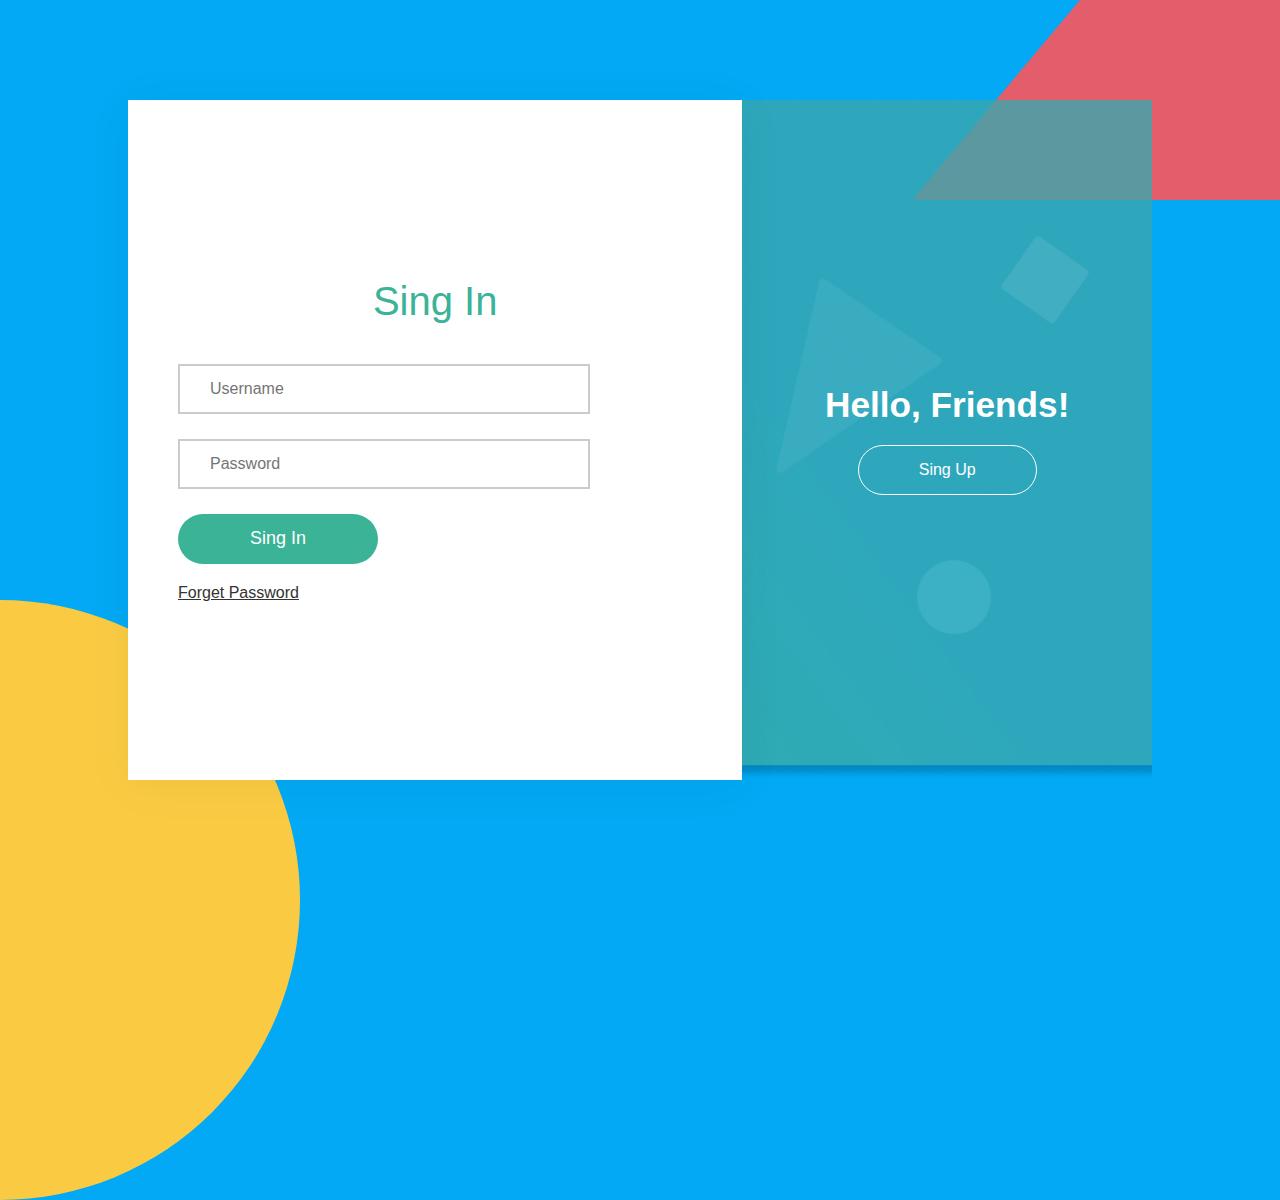
<file: index.html>
<!DOCTYPE html>
<html lang="en">

<head>
    <meta charset="UTF-8">
    <meta http-equiv="X-UA-Compatible" content="IE=edge">
    <meta name="viewport" content="width=device-width, initial-scale=1.0">

    <!-- css link -->
    <link rel="stylesheet" href="./css/style.css">

    <!-- font awsome -->
    <link href="https://kit-pro.fontawesome.com/releases/v5.15.4/css/pro.min.css" rel="stylesheet">

    <title>From Validation</title>
</head>

<body>
    <div class="shape">
        <div class="circle"></div>
        <div class="squire"></div>
    </div>
    <div class="container">
        <div class="blueBg">
            <div class="box singin">
                <h2>Welcome Back!</h2>
                <button class="singinBtn">Sing In</button>
            </div>
            <div class="box singup">
                <h2>Hello, Friends!</h2>
                <button class="singupBtn">Sing Up</button>
            </div>
        </div>
        <div class="formBx">
            <div class="form singinForm">
                <form action="" class="from">
                    <h3>Sing In</h3>
                    <div class="inpt userName">
                        <i class="fal fa-user"></i>
                        <input id="userName" type="text" placeholder="Username">
                    </div>
                    <small class="erName"></small>
                    <div class="inpt password">
                        <i class="fal fa-lock"></i>
                        <input id="passwordD" type="password" placeholder="Password">
                        <i class="fal fa-eye"></i>
                    </div>
                    <small class="erPass"></small>
                    <input class="submit" type="submit" value="Sing In">
                    <a href="./succsss.html" class="yes"></a>
                    <a href="#" class="forget">Forget Password</a>
                </form>
            </div>

            <div class="form singupForm">
                <form action="">
                    <h3>Create Account</h3>
                    <div class="inpt userName">
                        <i class="fal fa-user"></i>
                        <input id="username" type="text" placeholder="Username">
                    </div>
                    <small class="erName"></small>
                    <div class="inpt email">
                        <i class="fal fa-envelope"></i>
                        <input id="email" type="email" placeholder="E-mail">
                    </div>
                    <small class="erEmali"></small>
                    <div class="inpt password inpt_pass1">
                        <i class="fal fa-lock"></i>
                        <input class="uppass" type="password" placeholder="Password">
                        <i class="fal fa-eye show_1"></i>
                    </div>
                    <small class="erpass_1"></small>
                    <div class="inpt password inpt_pass2">
                        <i class="fal fa-lock"></i>
                        <input class="upcnpass" type="password" placeholder="Confirm Password">
                        <i class="fal fa-eye show_2"></i>
                    </div>
                    <small class="erpass_2"></small>
                    <input class="submit" type="submit" value="Sing Up">
                    <a href="./succsss.html" class="yes"></a>
                </form>
            </div>
        </div>
    </div>

    <script src="./js/main.js"></script>
</body>

</html>
</file>
<file: css/style.css>
* {
    margin: 0;
    padding: 0;
    box-sizing: border-box;
    font-family: Arial, Helvetica, sans-serif;
}
body {
    display: flex;
    justify-content: center;
    align-items: center;
    min-height: 100vh;
    overflow: hidden;
    background: #03a9f4;
    transition: all 0.8s ease;
    -webkit-transition: all 0.8s ease;
    -moz-transition: all 0.8s ease;
    -ms-transition: all 0.8s ease;
    -o-transition: all 0.8s ease;
}
body.active {
    background: #03a9f4;
    min-height: 100vh;
    overflow: hidden;
    min-height: 100vh;
}
.shape .squire {
    position: absolute;
    z-index: -4;
    width: 600px;
    height: 400px;
    background: #E35E6A;
    border-radius: 5px;
    top: -200px;
    right: -400px;
    -webkit-border-radius: 5px;
    -moz-border-radius: 5px;
    -ms-border-radius: 5px;
    -o-border-radius: 5px;
    transform: skew(-40deg);
    -webkit-transform: skew(-40deg);
    -moz-transform: skew(-40deg);
    -ms-transform: skew(-40deg);
    -o-transform: skew(-40deg);
}
.shape .circle {
    position: absolute;
    z-index: -3;
    width: 600px;
    height: 600px;
    background: #FACB42;
    left: -300px;
    bottom: -300px;
    border-radius: 50%;
    -webkit-border-radius: 50%;
    -moz-border-radius: 50%;
    -ms-border-radius: 50%;
    -o-border-radius: 50%;
}
.container {
    position: relative;
    width: 80%;
    height: 700px;
}
.blueBg {
    position: absolute;
    top: 0px;
    width: 100%;
    height: 680px;
    display: flex;
    /* justify-content: center; */
    align-items: center;
    background-size: cover;
}
.blueBg::before {
    position: absolute;
    content: '';
    z-index: -1;
    width: 100%;
    height: 100%;
    background-size: cover;
    opacity: 0.8;
    background-image: url(../Group\ 1.png);
}
.blueBg .box {
    position: relative;
    width: 40%;
    height: 100%;
    display: flex;
    justify-content: center;
    align-items: center;
    flex-direction: column;
}
.box.singup {
    position: absolute;
    right: 0;
}
.blueBg .box h2 {
    color: #fff;
    font-size: 2.2em;
    font-weight: 600;
}
.blueBg .box button {
    cursor: pointer;
    padding: 15px 60px;
    background: transparent;
    color: #fff;
    border: 1px solid #fff;
    font-size: 18px;
    font-size: 16px;
    font-weight: 500;
    margin-top: 20px;
    border-radius: 30px;
    -webkit-border-radius: 30px;
    -moz-border-radius: 30px;
    -ms-border-radius: 30px;
    -o-border-radius: 30px;
}
.formBx {
    position: absolute;
    top: 0;
    left: 0;
    width: 60%;
    height: 680px;
    background: #fff;
    z-index: 2;
    display: flex;
    justify-content: center;
    align-items: center;
    overflow: hidden;
    transition: all 0.5s ease;
    box-shadow: 0 5px 45px rgba(0,0,0,0.05);
    -webkit-transition: all 0.5s ease;
    -moz-transition: all 0.5s ease;
    -ms-transition: all 0.5s ease;
    -o-transition: all 0.5s ease;
}
.formBx.active {
    left: 40%;
}
.formBx .form {
    position: absolute;
    left: 0;
    width: 100%;
    padding: 50px;
    transition: all 0.5s ease;
    -webkit-transition: all 0.5s ease;
    -moz-transition: all 0.5s ease;
    -ms-transition: all 0.5s ease;
    -o-transition: all 0.5s ease;
}
.formBx .singinForm {
    transition-delay: 0.25s;
}
.formBx.active .singinForm {
    left: -100%;
    transition-delay: 0s;
}
.formBx .singupForm {
    left: 100%;
    transition-delay: 0s;
}
.formBx.active .singupForm {
    left: 0;
    transition-delay: 0.25s;
}
.formBx .form form {
    width: 100%;
    display: flex;
    flex-direction: column;
}
.formBx .form form h3 {
    font-size: 2.5em;
    color: #3AB397;
    margin-bottom: 20px;
    font-weight: 500;
    display: flex;
    justify-content: center;
}
.formBx .form form .inpt {
    width: 80%;
    height: 50px;
    margin-top: 20px;
    display: flex;
    align-items: center;
    border: 2px solid rgb(204, 202, 202);
}
.formBx .form form .inpt input {
    border: none;
    outline: none;
    height: 100%;
    width: 80%;
    margin-left: 20px;
    font-size: 16px;
    background: transparent;
}
.formBx .form form .inpt i {
    font-size: 19px;
    font-weight: 600;
}
.formBx .form form .inpt .fa-lock, 
.formBx .form form .inpt .fa-envelope, 
.formBx .form form .inpt .fa-user
{
    margin-left: 10px;
}
.formBx .form form .inpt .fa-eye {
    padding: 20px;
    cursor: pointer;
}
.formBx .form form input[type="submit"] {
    background: #3AB397;
    border: none;
    color: #fff;
    max-width: 200px;
    height: 50px;
    font-size: 18px;
    margin-top: 20px;
    cursor: pointer;
    border-radius: 40px;
    -webkit-border-radius: 40px;
    -moz-border-radius: 40px;
    -ms-border-radius: 40px;
    -o-border-radius: 40px;
}
.formBx .form form .yes {
    display: none;
}
.formBx form .forget {
    color: #333;
    margin-top: 20px;
}
small {
    margin-top: 5px;
    color: red;
}
/* Responsive */ 

@media (max-width: 991px){
    .container {
        max-width: 400px;
        height: 650px;
        display: flex;
        justify-content: center;
        align-items: center;
    }
    .container .blueBg {
        top: 0;
        height: 100%;
    }
    .formBx {
        width: 100%;
        height: 500px;
        top: 0;
        left: 0;
        box-shadow: none;
    }
    .blueBg .box {
        position: absolute;
        width: 100%;
        height: 150px;
        bottom: 0;
    }
    .box.singin {
        top: 0;
    }
    .formBx.active {
        left: 0;
        top: 150px;
    }
    .shape .squire {
        display: none;
    }
    .shape .circle {
        display: none;
    }
}
</file>
